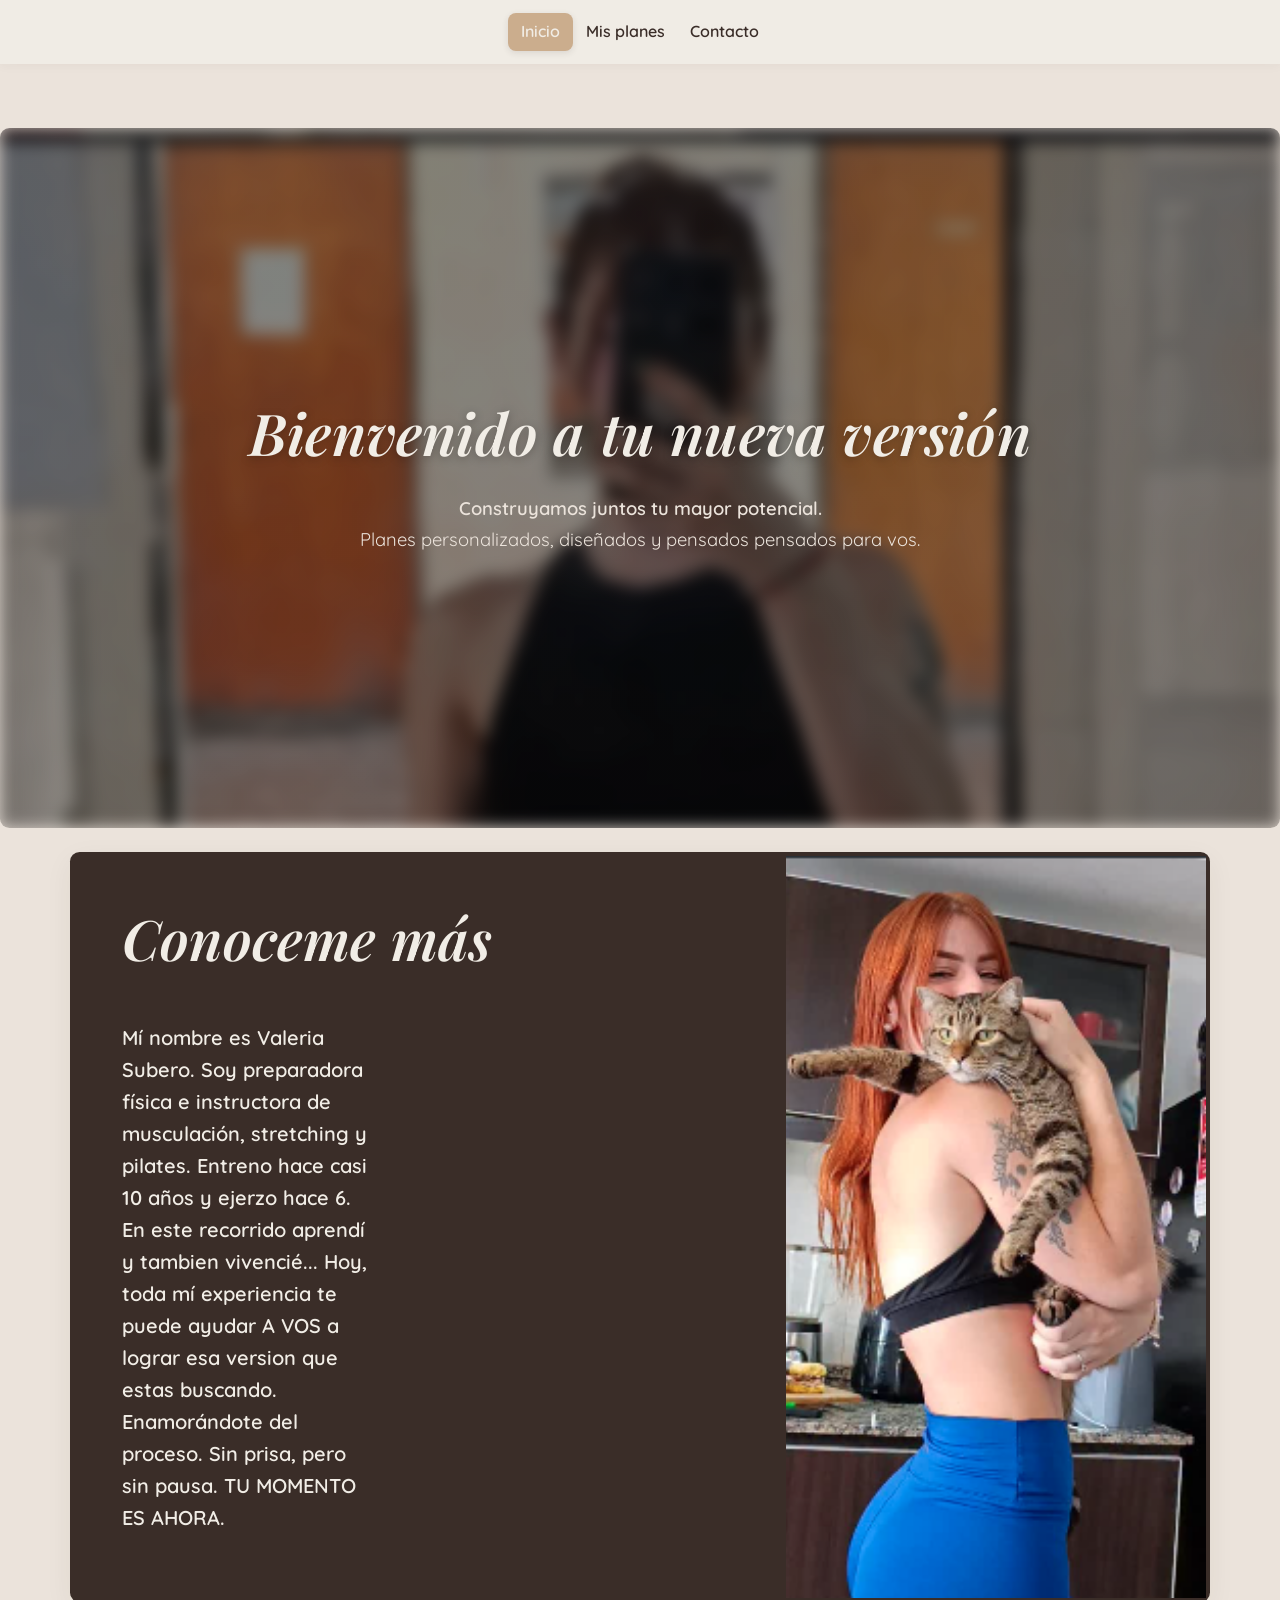
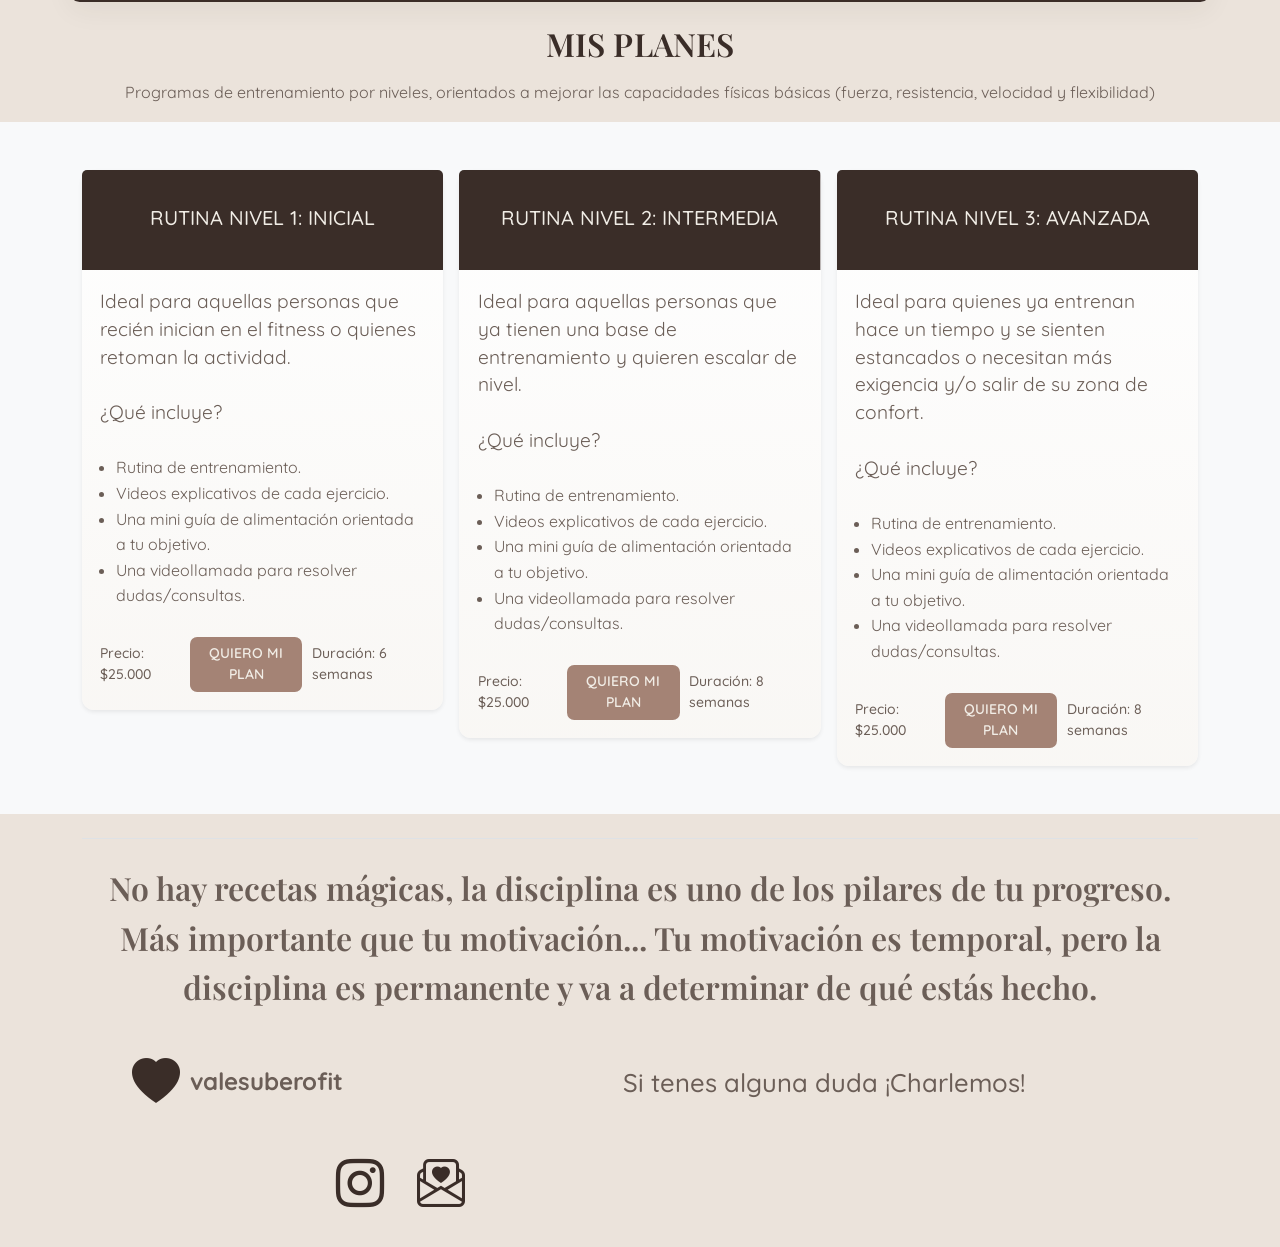
<file: index.html>
<!doctype html>
<html lang="en">
  <head>
    <meta charset="UTF-8" />
    <meta name="viewport" content="width=device-width, initial-scale=1.0" />
    <link
      rel="stylesheet"
      href="https://cdn.jsdelivr.net/npm/bootstrap-icons@1.11.3/font/bootstrap-icons.min.css"
    />
    <link
      href="https://cdn.jsdelivr.net/npm/bootstrap@5.3.7/dist/css/bootstrap.min.css"
      rel="stylesheet"
      integrity="sha384-LN+7fdVzj6u52u30Kp6M/trliBMCMKTyK833zpbD+pXdCLuTusPj697FH4R/5mcr"
      crossorigin="anonymous"
    />
    <link href="diseño/main.css" rel="stylesheet" />
    <title>Valeria Subero | Fitness Coach</title>
  </head>
  <body>
    <div class="cabecera">
      <header class="d-flex justify-content-center py-3">
        <ul class="nav nav-pills">
          <li class="nav-item">
            <a href="#" class="nav-link active" aria-current="page">Inicio</a>
          </li>
          <li class="nav-item">
            <a href="#planes" class="nav-link">Mis planes</a>
          </li>
          <li class="nav-item">
            <a href="#contacto" class="nav-link">Contacto</a>
          </li>
        </ul>
      </header>
    </div>

    <section class="hero">
      <div class="hero-content container text-center">
        <h1 class="display-4 fst-italic">Bienvenido a tu nueva versión</h1>
        <p class="lead">Construyamos juntos tu mayor potencial.</p>
        <p>Planes personalizados, diseñados y pensados pensados para vos.</p>
      </div>
    </section>

    <!-- Sobre-mi: contenido + imagen en bloques separados pero encuadrados -->
    <div class="sobre-mi">
      <div class="sobre-mi-wrapper container">
        <div class="sobre-mi-left">
          <div class="sobre-mi-card-top p-2 p-md-5">
            <h1 class="display-4 fst-italic">Conoceme más</h1>
          </div>

          <div class="sobre-mi-card-bottom p-2 p-md-5">
            <div class="col-lg-5 px-0">
              <p class="lead my-3">
                Mí nombre es Valeria Subero. Soy preparadora física e
                instructora de musculación, stretching y pilates. Entreno hace
                casi 10 años y ejerzo hace 6. En este recorrido aprendí y
                tambien vivencié... Hoy, toda mí experiencia te puede ayudar A
                VOS a lograr esa version que estas buscando. Enamorándote del
                proceso. Sin prisa, pero sin pausa. TU MOMENTO ES AHORA.
              </p>
            </div>
          </div>
        </div>

        <div class="sobre-mi-image" aria-hidden="true">
          <!-- reemplazá el src por la ruta de tu imagen -->
          <img src="./imagenes/sobre_mi_imagen.png" alt="Valeria Subero" />
        </div>
      </div>
    </div>
    <h2 class="text-center">MIS PLANES</h2>
    <p class="text-center mx-1">
      Programas de entrenamiento por niveles, orientados a mejorar las
      capacidades físicas básicas (fuerza, resistencia, velocidad y
      flexibilidad)
    </p>

    <div class="album py-5 bg-body-tertiary" id="planes">
      <div class="container">
        <div class="row row-cols-1 row-cols-sm-2 row-cols-md-3 g-3">
          <div class="col">
            <div class="card shadow-sm">
              <svg
                aria-label="Placeholder: Thumbnail"
                class="bd-placeholder-img card-img-top"
                height="100"
                preserveAspectRatio="xMidYMid slice"
                role="img"
                width="100%"
                xmlns="http://www.w3.org/2000/svg"
              >
                <title>Placeholder</title>
                <rect width="100%" height="100%" fill="#55595c"></rect>
                <text
                  x="50%"
                  y="50%"
                  fill="#eceeef"
                  text-anchor="middle"
                  dominant-baseline="middle"
                >
                  RUTINA NIVEL 1: INICIAL
                </text>
              </svg>
              <div class="card-body">
                <p class="card-text">
                  Ideal para aquellas personas que recién inician en el fitness
                  o quienes retoman la actividad.
                </p>
                <p class="card-text">¿Qué incluye?</p>
                <ul>
                  <li>Rutina de entrenamiento.</li>
                  <li>Videos explicativos de cada ejercicio.</li>
                  <li>
                    Una mini guía de alimentación orientada a tu objetivo.
                  </li>
                  <li>Una videollamada para resolver dudas/consultas.</li>
                </ul>
                <div class="d-flex justify-content-between align-items-center">
                  <small class="text-body-secondary">Precio: $25.000</small>
                  <a
                    href="#"
                    class="btn btn-success btn-sm whatsapp-btn"
                    data-message="Hola, estoy interesada en la RUTINA NIVEL 1: INICIALES. Quiero más información, por favor."
                    target="_blank"
                    rel="noopener noreferrer"
                    >QUIERO MI PLAN</a
                  >
                  <small class="text-body-secondary">Duración: 6 semanas</small>
                </div>
              </div>
            </div>
          </div>
          <div class="col">
            <div class="card shadow-sm">
              <svg
                aria-label="Placeholder: Thumbnail"
                class="bd-placeholder-img card-img-top"
                height="100"
                preserveAspectRatio="xMidYMid slice"
                role="img"
                width="100%"
                xmlns="http://www.w3.org/2000/svg"
              >
                <title>Placeholder</title>
                <rect width="100%" height="100%" fill="#55595c"></rect>
                <text
                  x="50%"
                  y="50%"
                  fill="#eceeef"
                  text-anchor="middle"
                  dominant-baseline="middle"
                >
                  RUTINA NIVEL 2: INTERMEDIA
                </text>
              </svg>
              <div class="card-body">
                <p class="card-text">
                  Ideal para aquellas personas que ya tienen una base de
                  entrenamiento y quieren escalar de nivel.
                </p>
                <p class="card-text">¿Qué incluye?</p>
                <ul>
                  <li>Rutina de entrenamiento.</li>
                  <li>Videos explicativos de cada ejercicio.</li>
                  <li>
                    Una mini guía de alimentación orientada a tu objetivo.
                  </li>
                  <li>Una videollamada para resolver dudas/consultas.</li>
                </ul>
                <div class="d-flex justify-content-between align-items-center">
                  <small class="text-body-secondary">Precio: $25.000</small>
                  <a
                    href="#"
                    class="btn btn-success btn-sm whatsapp-btn"
                    data-message="Hola, estoy interesada en la RUTINA NIVEL 2: INTERMEDIA. Quiero más información, por favor."
                    target="_blank"
                    rel="noopener noreferrer"
                    >QUIERO MI PLAN</a
                  >
                  <small class="text-body-secondary">Duración: 8 semanas</small>
                </div>
              </div>
            </div>
          </div>
          <div class="col">
            <div class="card shadow-sm">
              <svg
                aria-label="Placeholder: Thumbnail"
                class="bd-placeholder-img card-img-top"
                height="100"
                preserveAspectRatio="xMidYMid slice"
                role="img"
                width="100%"
                xmlns="http://www.w3.org/2000/svg"
              >
                <title>Placeholder</title>
                <rect width="100%" height="100%" fill="#55595c"></rect>
                <text
                  x="50%"
                  y="50%"
                  fill="#eceeef"
                  text-anchor="middle"
                  dominant-baseline="middle"
                >
                  RUTINA NIVEL 3: AVANZADA
                </text>
              </svg>
              <div class="card-body">
                <p class="card-text">
                  Ideal para quienes ya entrenan hace un tiempo y se sienten
                  estancados o necesitan más exigencia y/o salir de su zona de
                  confort.
                </p>
                <p class="card-text">¿Qué incluye?</p>
                <ul>
                  <li>Rutina de entrenamiento.</li>
                  <li>Videos explicativos de cada ejercicio.</li>
                  <li>
                    Una mini guía de alimentación orientada a tu objetivo.
                  </li>
                  <li>Una videollamada para resolver dudas/consultas.</li>
                </ul>
                <div class="d-flex justify-content-between align-items-center">
                  <small class="text-body-secondary">Precio: $25.000</small>
                  <a
                    href="#"
                    class="btn btn-success btn-sm whatsapp-btn"
                    data-message="Hola, estoy interesada en la RUTINA NIVEL 3: AVANZADA. Quiero más información, por favor."
                    target="_blank"
                    rel="noopener noreferrer"
                    >QUIERO MI PLAN</a
                  >
                  <small class="text-body-secondary">Duración: 8 semanas</small>
                </div>
              </div>
            </div>
          </div>
        </div>
      </div>
    </div>
    <div class="container">
      <footer
        id="contacto"
        class="d-flex flex-wrap justify-content-between align-items-center py-3 my-4 border-top"
      >
        <!-- nuevo texto centrado encima del footer existente -->
        <div class="footer-top w-100 text-center mb-2">
          No hay recetas mágicas, la disciplina es uno de los pilares de tu
          progreso. Más importante que tu motivación... Tu motivación es
          temporal, pero la disciplina es permanente y va a determinar de qué
          estás hecho.
        </div>

        <div class="col-md-4 d-flex align-items-center">
          <a
            class="mb-3 me-2 mb-md-0 text-body-secondary text-decoration-none lh-1"
          >
            <i class="bi bi-heart-fill"></i>
          </a>
          <p class="mb-3 mb-md-0 text-body-secondary">valesuberofit</p>
        </div>

        <p class="text-center text-body-secondary">
          Si tenes alguna duda ¡Charlemos!
        </p>
        <ul class="nav col-md-4 justify-content-end list-unstyled d-flex">
          <li class="ms-3">
            <a
              class="text-body-secondary"
              href="https://www.instagram.com/valesubero.fit/"
              target="_blank"
              aria-label="Instagram"
            >
              <i class="bi bi-instagram fs-5"></i>
            </a>
          </li>
          <li class="ms-3">
            <a
              class="text-body-secondary"
              href="https://mail.google.com/mail/?view=cm&fs=1&to=valesubero.fitness@gmail.com&su=Consulta%20sobre%20los%20planes"
              target="_blank"
              aria-label="Email"
            >
              <i class="bi bi-envelope-paper-heart fs-5"></i>
            </a>
          </li>
        </ul>
      </footer>
    </div>
    <script>
      (function () {
        const phone = "5491122539021";
        document.querySelectorAll(".whatsapp-btn").forEach((btn) => {
          const msg = encodeURIComponent(btn.dataset.message || "");
          btn.href = `https://wa.me/${phone}?text=${msg}`;
        });
      })();
    </script>

    <script>
      // agrega o quita la clase .scrolled según el scroll
      (function () {
        const cab = document.querySelector(".cabecera");
        if (!cab) return;
        const onScroll = () => {
          if (window.scrollY > 10) cab.classList.add("scrolled");
          else cab.classList.remove("scrolled");
        };
        onScroll();
        window.addEventListener("scroll", onScroll, { passive: true });
      })();
    </script>
  </body>
</html>
</file>
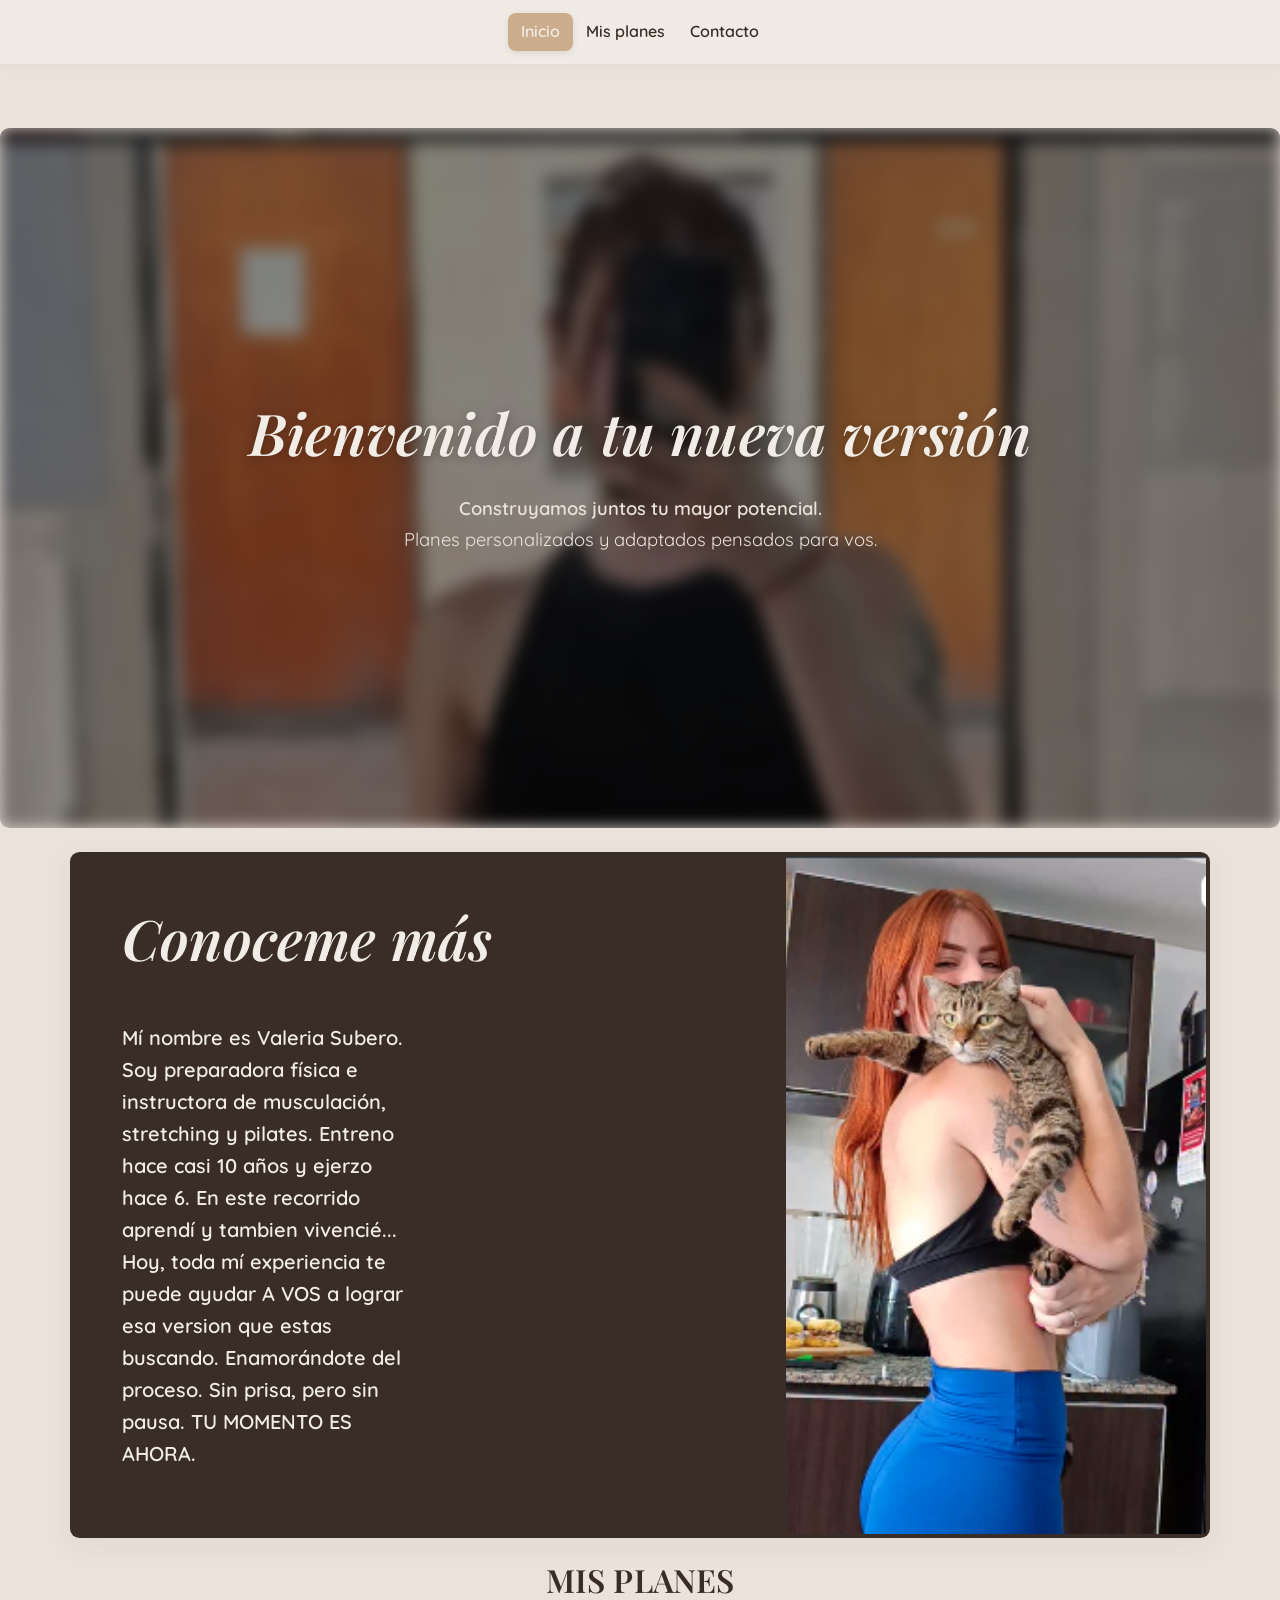
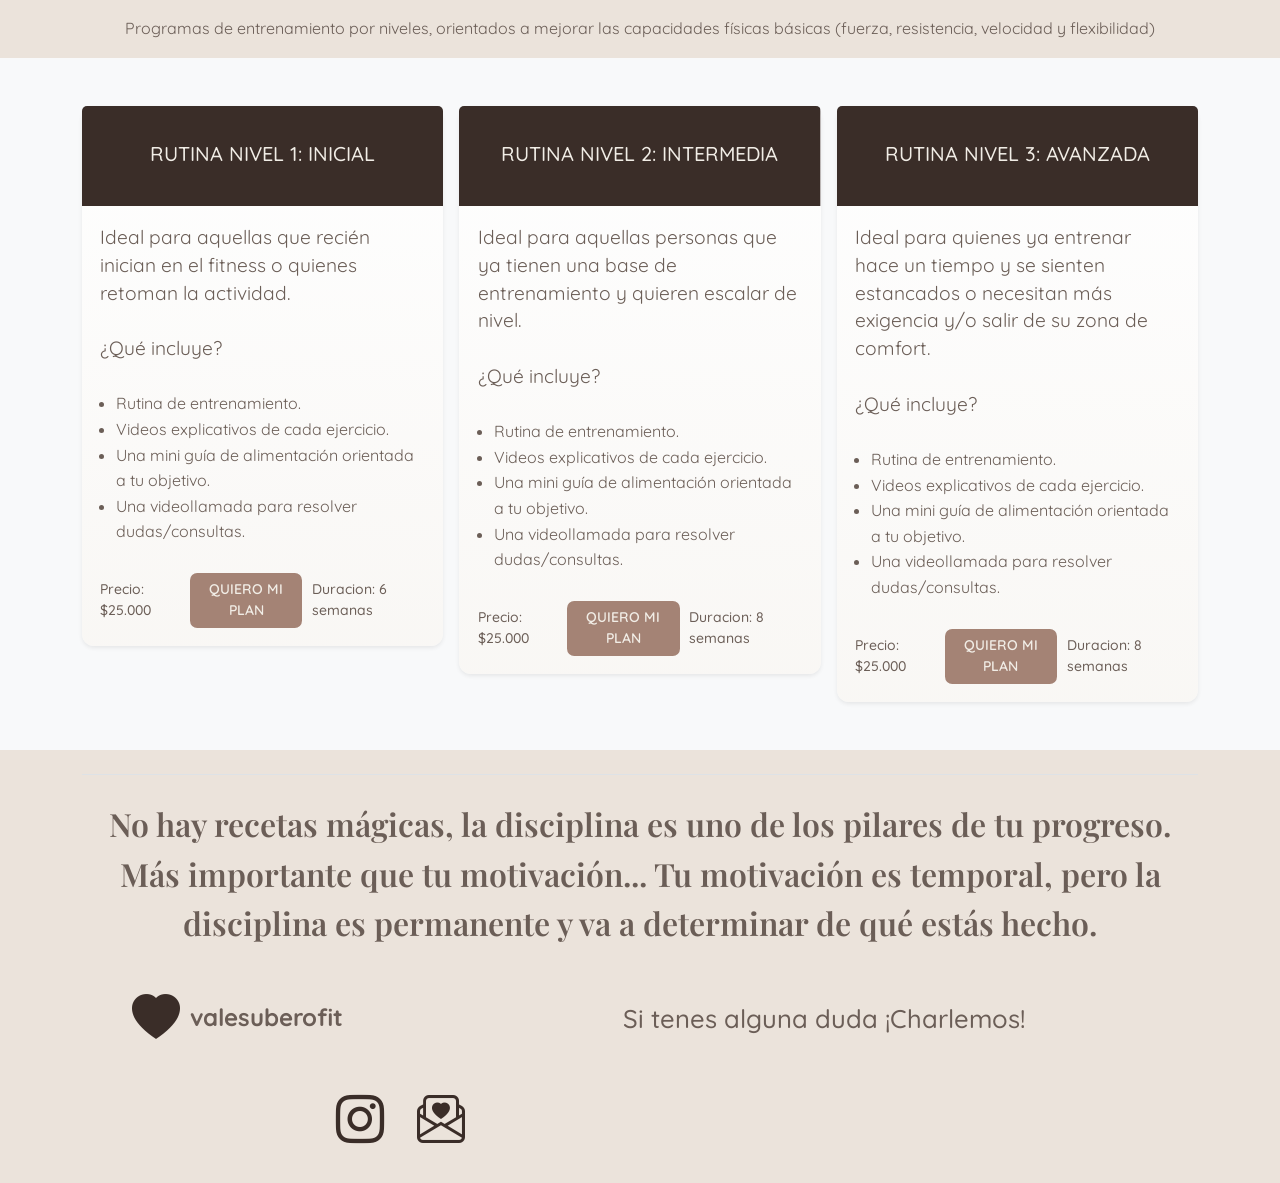
<file: pagina/main.html>
<!doctype html>
<html lang="en">
  <head>
    <meta charset="UTF-8" />
    <meta name="viewport" content="width=device-width, initial-scale=1.0" />
    <link
      rel="stylesheet"
      href="https://cdn.jsdelivr.net/npm/bootstrap-icons@1.11.3/font/bootstrap-icons.min.css"
    />
    <link
      href="https://cdn.jsdelivr.net/npm/bootstrap@5.3.7/dist/css/bootstrap.min.css"
      rel="stylesheet"
      integrity="sha384-LN+7fdVzj6u52u30Kp6M/trliBMCMKTyK833zpbD+pXdCLuTusPj697FH4R/5mcr"
      crossorigin="anonymous"
    />
    <link href="../diseño/main.css" rel="stylesheet" />
    <title>Valeria Subero | Fitness</title>
  </head>
  <body>
    <div class="cabecera">
      <header class="d-flex justify-content-center py-3">
        <ul class="nav nav-pills">
          <li class="nav-item">
            <a href="#" class="nav-link active" aria-current="page">Inicio</a>
          </li>
          <li class="nav-item">
            <a href="#planes" class="nav-link">Mis planes</a>
          </li>
          <li class="nav-item">
            <a href="#contacto" class="nav-link">Contacto</a>
          </li>
        </ul>
      </header>
    </div>

    <section class="hero">
      <div class="hero-content container text-center">
        <h1 class="display-4 fst-italic">Bienvenido a tu nueva versión</h1>
        <p class="lead">Construyamos juntos tu mayor potencial.</p>
        <p>Planes personalizados y adaptados pensados para vos.</p>
      </div>
    </section>

    <!-- Sobre-mi: contenido + imagen en bloques separados pero encuadrados -->
    <div class="sobre-mi">
      <div class="sobre-mi-wrapper container">
        <div class="sobre-mi-left">
          <div class="sobre-mi-card-top p-2 p-md-5">
            <h1 class="display-4 fst-italic">Conoceme más</h1>
          </div>

          <div class="sobre-mi-card-bottom p-2 p-md-5">
            <div class="col-lg-6 px-0">
              <p class="lead my-3">
                Mí nombre es Valeria Subero. Soy preparadora física e
                instructora de musculación, stretching y pilates. Entreno hace
                casi 10 años y ejerzo hace 6. En este recorrido aprendí y
                tambien vivencié... Hoy, toda mí experiencia te puede ayudar A
                VOS a lograr esa version que estas buscando. Enamorándote del
                proceso. Sin prisa, pero sin pausa. TU MOMENTO ES AHORA.
              </p>
            </div>
          </div>
        </div>

        <div class="sobre-mi-image" aria-hidden="true">
          <!-- reemplazá el src por la ruta de tu imagen -->
          <img src="../imagenes/sobre_mi_imagen.png" alt="Valeria Subero" />
        </div>
      </div>
    </div>
    <h2 class="text-center">MIS PLANES</h2>
    <p class="text-center">
      Programas de entrenamiento por niveles, orientados a mejorar las
      capacidades físicas básicas (fuerza, resistencia, velocidad y
      flexibilidad)
    </p>

    <div class="album py-5 bg-body-tertiary" id="planes">
      <div class="container">
        <div class="row row-cols-1 row-cols-sm-2 row-cols-md-3 g-3">
          <div class="col">
            <div class="card shadow-sm">
              <svg
                aria-label="Placeholder: Thumbnail"
                class="bd-placeholder-img card-img-top"
                height="100"
                preserveAspectRatio="xMidYMid slice"
                role="img"
                width="100%"
                xmlns="http://www.w3.org/2000/svg"
              >
                <title>Placeholder</title>
                <rect width="100%" height="100%" fill="#55595c"></rect>
                <text
                  x="50%"
                  y="50%"
                  fill="#eceeef"
                  text-anchor="middle"
                  dominant-baseline="middle"
                >
                  RUTINA NIVEL 1: INICIAL
                </text>
              </svg>
              <div class="card-body">
                <p class="card-text">
                  Ideal para aquellas que recién inician en el fitness o quienes
                  retoman la actividad.
                </p>
                <p class="card-text">¿Qué incluye?</p>
                <ul>
                  <li>Rutina de entrenamiento.</li>
                  <li>Videos explicativos de cada ejercicio.</li>
                  <li>
                    Una mini guía de alimentación orientada a tu objetivo.
                  </li>
                  <li>Una videollamada para resolver dudas/consultas.</li>
                </ul>
                <div class="d-flex justify-content-between align-items-center">
                  <small class="text-body-secondary">Precio: $25.000</small>
                  <a
                    href="#"
                    class="btn btn-success btn-sm whatsapp-btn"
                    data-message="Hola, estoy interesada en la RUTINA NIVEL 1: INICIALES. Quiero más información, por favor."
                    target="_blank"
                    rel="noopener noreferrer"
                    >QUIERO MI PLAN</a
                  >
                  <small class="text-body-secondary">Duracion: 6 semanas</small>
                </div>
              </div>
            </div>
          </div>
          <div class="col">
            <div class="card shadow-sm">
              <svg
                aria-label="Placeholder: Thumbnail"
                class="bd-placeholder-img card-img-top"
                height="100"
                preserveAspectRatio="xMidYMid slice"
                role="img"
                width="100%"
                xmlns="http://www.w3.org/2000/svg"
              >
                <title>Placeholder</title>
                <rect width="100%" height="100%" fill="#55595c"></rect>
                <text
                  x="50%"
                  y="50%"
                  fill="#eceeef"
                  text-anchor="middle"
                  dominant-baseline="middle"
                >
                  RUTINA NIVEL 2: INTERMEDIA
                </text>
              </svg>
              <div class="card-body">
                <p class="card-text">
                  Ideal para aquellas personas que ya tienen una base de
                  entrenamiento y quieren escalar de nivel.
                </p>
                <p class="card-text">¿Qué incluye?</p>
                <ul>
                  <li>Rutina de entrenamiento.</li>
                  <li>Videos explicativos de cada ejercicio.</li>
                  <li>
                    Una mini guía de alimentación orientada a tu objetivo.
                  </li>
                  <li>Una videollamada para resolver dudas/consultas.</li>
                </ul>
                <div class="d-flex justify-content-between align-items-center">
                  <small class="text-body-secondary">Precio: $25.000</small>
                  <a
                    href="#"
                    class="btn btn-success btn-sm whatsapp-btn"
                    data-message="Hola, estoy interesada en la RUTINA NIVEL 2: INTERMEDIA. Quiero más información, por favor."
                    target="_blank"
                    rel="noopener noreferrer"
                    >QUIERO MI PLAN</a
                  >
                  <small class="text-body-secondary">Duracion: 8 semanas</small>
                </div>
              </div>
            </div>
          </div>
          <div class="col">
            <div class="card shadow-sm">
              <svg
                aria-label="Placeholder: Thumbnail"
                class="bd-placeholder-img card-img-top"
                height="100"
                preserveAspectRatio="xMidYMid slice"
                role="img"
                width="100%"
                xmlns="http://www.w3.org/2000/svg"
              >
                <title>Placeholder</title>
                <rect width="100%" height="100%" fill="#55595c"></rect>
                <text
                  x="50%"
                  y="50%"
                  fill="#eceeef"
                  text-anchor="middle"
                  dominant-baseline="middle"
                >
                  RUTINA NIVEL 3: AVANZADA
                </text>
              </svg>
              <div class="card-body">
                <p class="card-text">
                  Ideal para quienes ya entrenar hace un tiempo y se sienten
                  estancados o necesitan más exigencia y/o salir de su zona de
                  comfort.
                </p>
                <p class="card-text">¿Qué incluye?</p>
                <ul>
                  <li>Rutina de entrenamiento.</li>
                  <li>Videos explicativos de cada ejercicio.</li>
                  <li>
                    Una mini guía de alimentación orientada a tu objetivo.
                  </li>
                  <li>Una videollamada para resolver dudas/consultas.</li>
                </ul>
                <div class="d-flex justify-content-between align-items-center">
                  <small class="text-body-secondary">Precio: $25.000</small>
                  <a
                    href="#"
                    class="btn btn-success btn-sm whatsapp-btn"
                    data-message="Hola, estoy interesada en la RUTINA NIVEL 3: AVANZADA. Quiero más información, por favor."
                    target="_blank"
                    rel="noopener noreferrer"
                    >QUIERO MI PLAN</a
                  >
                  <small class="text-body-secondary">Duracion: 8 semanas</small>
                </div>
              </div>
            </div>
          </div>
        </div>
      </div>
    </div>
    <div class="container">
      <footer
        id="contacto"
        class="d-flex flex-wrap justify-content-between align-items-center py-3 my-4 border-top"
      >
        <!-- nuevo texto centrado encima del footer existente -->
        <div class="footer-top w-100 text-center mb-2">
          No hay recetas mágicas, la disciplina es uno de los pilares de tu
          progreso. Más importante que tu motivación... Tu motivación es
          temporal, pero la disciplina es permanente y va a determinar de qué
          estás hecho.
        </div>

        <div class="col-md-4 d-flex align-items-center">
          <a
            class="mb-3 me-2 mb-md-0 text-body-secondary text-decoration-none lh-1"
          >
            <i class="bi bi-heart-fill"></i>
          </a>
          <p class="mb-3 mb-md-0 text-body-secondary">valesuberofit</p>
        </div>

        <p class="text-center text-body-secondary">
          Si tenes alguna duda ¡Charlemos!
        </p>
        <ul class="nav col-md-4 justify-content-end list-unstyled d-flex">
          <li class="ms-3">
            <a
              class="text-body-secondary"
              href="https://www.instagram.com/valesubero.fit/"
              aria-label="Instagram"
            >
              <i class="bi bi-instagram fs-5"></i>
            </a>
          </li>
          <li class="ms-3">
            <a
              class="text-body-secondary"
              href="https://mail.google.com/mail/?view=cm&fs=1&to=valesubero.fitness@gmail.com&su=Consulta%20sobre%20los%20planes"
              target="_blank"
              aria-label="Email"
            >
              <i class="bi bi-envelope-paper-heart fs-5"></i>
            </a>
          </li>
        </ul>
      </footer>
    </div>
    <script>
      (function () {
        const phone = "5491122539021"; // reemplaza por tu número en formato internacional, sin signos ni espacios
        document.querySelectorAll(".whatsapp-btn").forEach((btn) => {
          const msg = encodeURIComponent(btn.dataset.message || "");
          btn.href = `https://wa.me/${phone}?text=${msg}`;
        });
      })();
    </script>

    <script>
      // agrega o quita la clase .scrolled según el scroll
      (function () {
        const cab = document.querySelector(".cabecera");
        if (!cab) return;
        const onScroll = () => {
          if (window.scrollY > 10) cab.classList.add("scrolled");
          else cab.classList.remove("scrolled");
        };
        onScroll();
        window.addEventListener("scroll", onScroll, { passive: true });
      })();
    </script>
  </body>
</html>
</file>
<file: diseño/main.css>
/* Tipografía: elegantes y delicadas */
@import url("https://fonts.googleapis.com/css2?family=Playfair+Display:wght@400;600;700&family=Quicksand:wght@300;400;600&display=swap");

:root {
  --c-1: #3a2d28; /* oscuro */
  --c-2: #a48375; /* medio */
  --c-3: #cbad8d; /* cálido */
  --c-4: #d1c7bd; /* neutro */
  --c-5: #ebe3db; /* claro */
  --c-6: #f1ede6; /* más claro */
  --text-dark: #2b2623;
  --muted: #6b5e57;
  --header-height: 64px; /* ajusta si querés más/menos alto */
}

/* Tipos de letra */
html,
body {
  height: 100%;
  background: var(--c-5);
  color: var(--text-dark);
  /* Fuente principal: cuerpo (ligera, redondeada y amable) */
  font-family:
    "Quicksand",
    system-ui,
    -apple-system,
    "Segoe UI",
    Roboto,
    "Helvetica Neue",
    Arial;
  -webkit-font-smoothing: antialiased;
  -moz-osx-font-smoothing: grayscale;
  padding-top: var(--header-height) !important;
}

/* Encabezados: elegante y femenino */
h1,
h2,
.display-4 {
  font-family: "Playfair Display", Georgia, "Times New Roman", serif;
  color: var(--c-1);
  font-weight: 600;
  letter-spacing: 0.2px;
}

/* Ajuste fino para textos importantes */
.lead,
.card-title {
  font-weight: 600;
  color: var(--c-1);
}

/* Texto de párrafo: más suave y legible */
p,
li,
.card-text {
  color: var(--muted);
  line-height: 1.6;
  font-weight: 400;
}

/* Separación extra entre cabecera e introducción */
.intro {
  margin-top: 2.5rem;
  margin-bottom: 2rem;
  padding-left: 1rem;
  padding-right: 1rem;
}

/* Ajuste responsivo: más espacio en pantallas grandes */
@media (min-width: 768px) {
  .intro {
    margin-top: 3.5rem;
  }
}

/* Sobre-mi (fondo marrón oscuro) */
.sobre-mi .bg-body-secondary {
  background-color: var(--c-1) !important;
  color: var(--c-6) !important;
  border-left: 4px solid var(--c-3);
  padding: 1.5rem;
  border-radius: 0.5rem;
  box-shadow: 0 6px 18px rgba(58, 45, 40, 0.06);
}

/* Asegurar legibilidad de títulos y párrafos dentro */
.sobre-mi .bg-body-secondary h1,
.sobre-mi .bg-body-secondary p,
.sobre-mi .bg-body-secondary .lead {
  color: var(--c-6) !important;
}

/* Sobre-mi: wrapper que encuadra contenido y imagen (imagen en div separado) */
.sobre-mi .sobre-mi-wrapper {
  display: flex;
  gap: 1rem;
  align-items: stretch;
  background: var(--c-1);
  color: var(--c-6);
  border-radius: 0.6rem;
  padding: 0.25rem;
  box-shadow: 0 8px 28px rgba(58, 45, 40, 0.06);
  overflow: hidden;
}

/* Left column (text split in two blocks) */
.sobre-mi .sobre-mi-left {
  display: flex;
  flex-direction: column;
  flex: 1 1 60%;
  gap: 0;
  background: transparent;
}

/* Ensure text color inside left blocks */
.sobre-mi .sobre-mi-card-top h1,
.sobre-mi .sobre-mi-card-bottom p,
.sobre-mi .sobre-mi-card-bottom .lead {
  color: var(--c-6) !important;
}

/* Responsive: apilar en móvil y reordenar para que quede:
   1) sobre-mi-card-top (Conoceme más)
   2) imagen
   3) sobre-mi-card-bottom (Mi nombre es Valeria...) */
@media (max-width: 767.98px) {
  /* ESTA ES LA MAGIA NUEVA */
  .sobre-mi .sobre-mi-left {
    display: contents !important;
  }

  .sobre-mi .display-4 {
    text-align: center !important;
    margin-top: 1rem;
    width: 100%;
  }

  /* ... ACÁ ABAJO DEJÁS TODO EL RESTO DEL CÓDIGO QUE YA TENÍAS ... */
  .sobre-mi .sobre-mi-wrapper {
    flex-direction: column !important;
    align-items: stretch !important;
    padding: 0 !important;
  }
  /* Forzar orden móvil: título -> imagen -> texto */
  .sobre-mi .sobre-mi-wrapper {
    flex-direction: column !important;
    align-items: stretch !important;
    padding: 0 !important;
  }

  .sobre-mi .sobre-mi-card-top {
    order: 1 !important;
    width: 100% !important;
    padding-left: 1rem !important;
    padding-right: 1rem !important;
    text-align: center; /* centrar título en móvil */
  }

  .sobre-mi .sobre-mi-image {
    order: 2 !important;
    width: 100% !important;
    max-width: none !important;
    height: auto !important;
    flex: 0 0 auto !important;
    display: block !important;
  }

  .sobre-mi .sobre-mi-card-bottom {
    order: 3 !important;
    width: 100% !important;
    padding-left: 1rem !important;
    padding-right: 1rem !important;
  }

  .sobre-mi .sobre-mi-image img {
    width: 100% !important;
    height: auto !important;
    object-fit: cover !important; /* o 'contain' si preferís ver toda la imagen sin recorte */
    display: block !important;
  }
}

/* Image block */
.sobre-mi .sobre-mi-image {
  flex: 0 0 38%;
  min-width: 200px;
  max-width: 420px;
  display: block;
  background: #000;
}
.sobre-mi .sobre-mi-image img {
  width: 100%;
  height: 100%;
  display: block;
  object-fit: cover;
  aspect-ratio: 4/5;
}

/* Corregir recorte de la imagen en móvil: mostrarla completa */
@media (max-width: 767.98px) {
  .sobre-mi .sobre-mi-image {
    width: 100% !important;
    max-width: none !important;
    height: auto !important; /* permitir altura natural */
    flex: 0 0 auto !important;
  }

  .sobre-mi .sobre-mi-image img {
    width: 100% !important;
    height: auto !important; /* evitar recorte */
    object-fit: contain !important; /* muestra la imagen completa */
    display: block !important;
    aspect-ratio: auto !important; /* anula aspect-ratio fijo */
  }

  /* ajustar padding para que no empalme con el contenido */
  .sobre-mi .sobre-mi-card-top,
  .sobre-mi .sobre-mi-card-bottom {
    padding-left: 1rem !important;
    padding-right: 1rem !important;
  }
}

/* Album / cards */
.album {
  padding-top: 2.5rem;
  padding-bottom: 2.5rem;
}
.card {
  border: none;
  border-radius: 0.75rem;
  background: linear-gradient(
    180deg,
    rgba(255, 255, 255, 0.9),
    rgba(249, 247, 244, 0.9)
  );
  box-shadow: 0 6px 20px rgba(58, 45, 40, 0.06);
  transition:
    transform 0.18s ease,
    box-shadow 0.18s ease;
  min-height: 500px; /* altura mínima deseada para la tarjeta */
  display: flex;
  flex-direction: column;
}
.card:hover {
  transform: translateY(-6px);
  box-shadow: 0 12px 30px rgba(58, 45, 40, 0.1);
}
.card .card-body {
  padding: 1.15rem;
  flex: 1 1 auto;
  display: flex;
  flex-direction: column;
  gap: 0.75rem;
  min-height: 0; /* evita overflow en flex children */
}

/* Hacer que el texto de las tarjetas se adapte al tamaño de la tarjeta */

/* Asegurar layout flexible dentro de la card */
.card {
  display: flex;
  flex-direction: column;
}

/* Body flexible para que el texto pueda crecer/encogerse */
.card .card-body {
  display: flex;
  flex-direction: column;
  gap: 0.75rem;
  flex: 1 1 auto;
  min-height: 0; /* evita overflow en flex children */
}

/* Títulos de tarjeta escalables */
.card .card-title {
  font-size: clamp(1rem, 1.8vw, 1.2rem);
  line-height: 1.15;
  margin: 0;
}

/* Texto de tarjeta fluido y con quiebre de palabra */
.card .card-text {
  font-size: clamp(1.2rem, 1.6vw, 1rem);
  line-height: 1.45;
  color: var(--muted);
  flex: 1 1 auto;
  overflow: hidden;
  word-wrap: break-word;
  word-break: break-word;
  hyphens: auto;
}

/* Ajuste del bloque inferior (precio / botón / duración) para no romper layout */
.card .d-flex.justify-content-between.align-items-center {
  flex-shrink: 0;
  gap: 0.6rem;
}

/* SVG: texto del placeholder también escala con la tarjeta */
.bd-placeholder-img text {
  font-size: clamp(0.9rem, 2.2vw, 1.25rem) !important;
  font-weight: 600 !important;
}

/* Móviles: reducir tamaños si la tarjeta es muy estrecha */
@media (max-width: 420px) {
  .card .card-title {
    font-size: clamp(0.95rem, 3.2vw, 1.05rem);
  }
  .card .card-text {
    font-size: clamp(0.85rem, 2.8vw, 0.95rem);
  }
  .bd-placeholder-img text {
    font-size: 1rem !important;
  }
}

/* SVG placeholder: fondo y texto */
.bd-placeholder-img rect {
  fill: var(--c-1) !important;
}
.bd-placeholder-img text {
  font-size: 1.25rem !important; /* ajuste para escritorio */
  font-weight: 500 !important;
  fill: var(--c-6) !important;
}

/* Info linea: precio - btn - duracion */
.d-flex.justify-content-between.align-items-center {
  gap: 0.6rem;
  display: flex;
  justify-content: space-between;
  align-items: center;
}
.text-body-secondary {
  color: var(--muted) !important;
  font-weight: 500;
}

/* Botón WhatsApp */
.btn-whatsapp,
.whatsapp-btn,
.btn.btn-success {
  background: var(--c-2);
  border-color: transparent;
  color: var(--c-6);
  font-weight: 600;
  border-radius: 0.45rem;
  padding: 0.35rem 0.6rem;
}
.whatsapp-btn:hover,
.btn-success:hover {
  background: color-mix(in srgb, var(--c-2) 85%, black 15%);
  transform: translateY(-1px);
  color: var(--c-6);
}

/* Footer */
footer {
  padding: 2.25rem 1.25rem !important; /* más espacio vertical */
  min-height: 35vh !important; /* mayor altura mínima */
  font-size: 1.12rem !important; /* texto general más grande */
  display: flex;
  align-items: center;
  gap: 1rem;
  margin-bottom: 25rem !important; /* ajusta este valor para más/menos espacio */
}

/* Texto grande y protagonista encima del footer */
footer .footer-top {
  width: 100%;
  font-family: "Playfair Display", Georgia, "Times New Roman", serif;
  text-align: center;
  color: var(--muted);
  font-size: 2rem !important; /* más grande */
  line-height: 1.55 !important;
  font-weight: 600 !important;
  padding: 0.5rem 0 !important;
  margin-bottom: 0.5rem !important;
}

/* Marca (valesuberofit) más visible */
footer .col-md-4.d-flex p,
footer .col-md-4.d-flex .footer-brand {
  font-size: 1.5rem !important;
  font-weight: 700 !important;
  margin: 5px !important;
  padding: 0 !important;
}

/* Iconos más grandes */
footer .bi,
footer ul.nav li a .bi,
footer .col-md-4 .brand-icon i.bi {
  font-size: 1.25rem !important; /* ajuste principal */
  line-height: 1 !important;
}

/* Mensaje central del footer ligeramente mayor */
footer p.text-center {
  font-size: 1.6rem !important;
  margin: 0 !important;
}

/* Ajustes responsivos: mantener jerarquía pero proporcional */
@media (max-width: 767.98px) {
  footer {
    padding: 1.25rem 0.75rem !important;
    min-height: auto !important;
    font-size: 1rem !important;
    flex-direction: column !important;
    gap: 0.5rem !important;
  }
  footer .footer-top {
    font-size: 1.02rem !important;
    padding-bottom: 0.4rem !important;
    margin-bottom: 0.25rem !important;
  }
  footer .col-md-4.d-flex p,
  footer .col-md-4.d-flex .footer-brand {
    font-size: 1.02rem !important;
  }
  footer .bi {
    font-size: 1.45rem !important;
  }
  footer p.text-center {
    font-size: 1rem !important;
  }
  .sobre-mi .sobre-mi-card-top .display-4,
  .sobre-mi .sobre-mi-card-top h1 {
    text-align: center !important;
    margin-left: 0 !important;
    margin-right: 0 !important;
    width: 100%;
  }
}

/* Footer: asegurar alineación vertical de texto, logo y iconos */
footer .col-md-4.d-flex,
footer ul.nav,
footer p.text-center {
  display: flex;
  align-items: center;
}

/* Contenedor izquierdo (logo + nombre) - reducir al mínimo el espacio entre icono y texto */
footer .col-md-4.d-flex {
  display: inline-flex !important;
  flex-direction: row !important; /* asegurar fila */
  flex-wrap: nowrap !important;
  align-items: center !important;
  gap: 3px !important; /* espacio ~3px */
  column-gap: 3px !important;
  padding: 0 !important;
  white-space: nowrap !important;
}

/* Corazón muy pegado al texto */
footer .col-md-4.d-flex .bi {
  margin: 20px !important;
  margin-right: 2px !important; /* separación fina de ~2px */
  font-size: 3rem !important;
  line-height: 1 !important;
  display: inline-block !important;
}

/* Quitar márgenes/paddings residuales en hijos */
footer .col-md-4.d-flex > * {
  display: inline-flex !important;
  flex: 0 0 auto !important;
  margin: 0 !important;
  padding: 0 !important;
  vertical-align: middle !important;
}

/* Asegurar que el texto de marca no tenga margen extra */
footer .col-md-4.d-flex .footer-brand,
footer .col-md-4.d-flex span,
footer .col-md-4.d-flex a.brand {
  margin: 0 !important;
  padding: 0 !important;
  display: inline-flex !important;
  align-items: center !important;
  justify-content: center !important;
}

/* Opcional: pequeño espaciado fino entre icono y texto (ajustable) */
footer .col-md-4.d-flex .bi {
  margin-right: 6px;
  font-size: 1.35rem;
  line-height: 1;
}

/* Texto central */
footer p.text-center {
  font-size: 1.02rem;
  line-height: 1.25;
  display: flex;
  align-items: center;
  justify-content: center;
  margin: 0 0.5rem;
  flex: 1 1 auto;
}

/* Texto superior del footer: centrado, mismo estilo que footer */
footer .footer-top {
  width: 100%;
  text-align: center;
  color: var(--muted);
  font-size: 0.98rem;
  line-height: 1.35;
  font-weight: 500;
  padding: 0.25rem 0;
  order: 0; /* asegurarse que quede arriba */
}

/* Lista de iconos (derecha) */
footer ul.nav {
  display: flex;
  align-items: center;
  justify-content: flex-end;
  gap: 1rem;
  margin: 0;
  padding: 0;
  list-style: none;
}

/* Cada enlace-icono */
footer ul.nav li a {
  display: inline-flex;
  align-items: center;
  justify-content: center;
  height: 100%;
  padding: 0.25rem;
}

/* Pequeño ajuste para los li de la lista de iconos */
footer ul.nav li {
  display: inline-flex;
  align-items: center;
  margin-bottom: 0;
}

/* Responsividad y pequeños ajustes */
ul {
  padding-left: 1rem;
}
a {
  text-decoration: none;
}
i.bi {
  color: var(--c-1);
}

/* Accesibilidad: foco visible */
a:focus,
button:focus {
  outline: 3px solid rgba(164, 131, 117, 0.18);
  outline-offset: 2px;
}

/* Cabecera: quedará fijada en la parte superior pero manteniendo el flujo (sticky) */
.cabecera {
  position: fixed !important;
  top: 0;
  left: 0;
  right: 0;
  height: var(--header-height) !important;
  z-index: 1100 !important;
  overflow: visible !important;
  display: block !important;
  background: transparent !important;
  box-shadow: none !important;
}

/* Estilo del header: fondo transparente y misma tipografía/colores del sitio */
.cabecera header {
  background: transparent !important;
  padding: 0.6rem 0;
  margin: 0;
  font-family:
    "Quicksand",
    system-ui,
    -apple-system,
    "Segoe UI",
    Roboto,
    "Helvetica Neue",
    Arial;
  -webkit-font-smoothing: antialiased;
  height: var(--header-height) !important;
  display: flex !important;
  align-items: center !important;
  justify-content: center !important;
  padding: 0 1rem !important;
}

/* Nav pills: texto oscuro, fondo transparente; active con acento cálido */
.nav-pills .nav-link {
  color: var(--c-1) !important;
  background: transparent !important;
  border-radius: 0.5rem;
  font-weight: 600;
  padding: 0.4rem 0.8rem;
}
.nav-pills .nav-link:hover {
  background: rgba(164, 131, 117, 0.08);
  color: var(--c-1) !important;
}
.nav-pills .nav-link.active {
  background: var(--c-3) !important;
  color: var(--c-6) !important;
  box-shadow: 0 2px 6px rgba(58, 45, 40, 0.12);
}

/* Asegurar que ningún ancestro interfiere con sticky */
html,
body,
.container {
  overflow: visible;
}

/* Si el header ocultara parte del contenido al quedar pegado,
   añadir un pequeño padding-top al siguiente bloque (.intro) */
.intro {
  margin-top: 0.75rem; /* ajusta si necesitas más espacio */
}

/* Forzar fondo transparente en la cabecera */
.cabecera,
.cabecera header {
  background: transparent !important;
  background-color: transparent !important;
  backdrop-filter: none !important;
  box-shadow: none !important;
}

/* Forzar transparencia absoluta y restaurar colores de nav */
.cabecera,
.cabecera > header,
.cabecera header,
.cabecera header::before,
.cabecera header::after,
.cabecera .nav-pills {
  background: transparent !important;
  background-image: none !important;
  background-color: transparent !important;
  box-shadow: none !important;
}

/* Evitar estilos de fondo en cualquier elemento dentro */
.cabecera * {
  background: transparent !important;
  background-color: transparent !important;
}

/* Sticky header: transición suave */
.cabecera > header {
  transition:
    background 0.25s ease,
    backdrop-filter 0.25s ease,
    box-shadow 0.25s ease;
  -webkit-transition:
    background 0.25s ease,
    -webkit-backdrop-filter 0.25s ease,
    box-shadow 0.25s ease;
}

/* Estado en top (no scrolleado): fondo más sólido para legibilidad */
.cabecera:not(.scrolled) > header {
  background: rgba(241, 237, 230, 0.95) !important;
  background-image: none !important;
  backdrop-filter: none !important;
  -webkit-backdrop-filter: none !important;
  box-shadow: 0 2px 10px rgba(58, 45, 40, 0.04) !important;
}

/* Estado al deslizar (scrolled): semi-transparente con blur (medio blureado) */
.cabecera.scrolled > header {
  background: rgba(241, 237, 230, 0.5) !important; /* semi-transparente */
  background-image: none !important;
  backdrop-filter: blur(8px) saturate(1.03) !important;
  -webkit-backdrop-filter: blur(8px) saturate(1.03) !important;
  box-shadow: 0 6px 18px rgba(58, 45, 40, 0.06) !important;
}

/* Mantener colores y contraste de los enlaces del nav */
.cabecera .nav-pills .nav-link {
  color: var(--c-1) !important;
  background: transparent !important;
}
.cabecera .nav-pills .nav-link:hover {
  background: rgba(164, 131, 117, 0.08) !important;
}
.cabecera .nav-pills .nav-link.active {
  background: var(--c-3) !important;
  color: var(--c-6) !important;
}

/* Footer responsive: centrar y apilar en pantallas pequeñas */
@media (max-width: 767.98px) {
  /* Forzar que el footer se apile y centre su contenido */
  .container > footer,
  footer {
    flex-direction: column !important;
    align-items: center !important;
    text-align: center !important;
    gap: 0.75rem !important;
    padding-top: 1rem !important;
    padding-bottom: 1.25rem !important;
  }

  /* Cada columna ocupando el 100% y centrada */
  footer .col-md-4.d-flex,
  footer p.text-center,
  footer ul.nav {
    width: 100% !important;
    justify-content: center !important;
    margin: 0 !important;
    padding: 0 !important;
  }

  /* Orden visual: logo/nombre arriba, texto en medio, iconos abajo */
  footer .col-md-4.d-flex {
    order: 1;
    margin-bottom: 0.25rem;
  }
  footer p.text-center {
    order: 2;
    margin-bottom: 0.25rem;
  }
  footer ul.nav {
    order: 3;
    margin-top: 0.25rem;
  }

  /* Asegurar que los elementos internos estén centrados */
  footer .col-md-4.d-flex,
  footer .col-md-4 d-flex a,
  footer .col-md-4 d-flex span {
    display: inline-flex !important;
    align-items: center !important;
    justify-content: center !important;
    margin: 0 auto !important;
  }

  /* Espaciado horizontal entre iconos reducido en móvil */
  footer ul.nav {
    gap: 0.6rem !important;
  }
  footer ul.nav li {
    margin: 0 !important;
  }

  /* Ajuste tamaño iconos para móviles */
  footer .bi {
    font-size: 1.25rem !important;
  }

  /* En móvil: ocultar el corazón y centrar sólo "valesuberofit" */
  /* ocultar el icono de corazón */
  footer .col-md-4.d-flex .bi-heart-fill {
    display: none !important;
    width: 0;
    height: 0;
    margin: 0 !important;
    padding: 0 !important;
  }

  /* centrar el bloque de marca y asegurarse que ocupe toda la fila */
  footer .col-md-4.d-flex {
    justify-content: center !important;
    width: 100% !important;
    order: 1 !important; /* mantener arriba si lo deseas */
    margin: 0 !important;
    padding: 0 !important;
  }

  /* centrar el texto de la marca */
  footer .col-md-4.d-flex span {
    display: inline-block !important;
    text-align: center !important;
    margin: 0 !important;
    padding: 0 !important;
  }
}

/* Ajuste fino: mover la marca hacia la izquierda (ajustar el valor) */
footer .col-md-4.d-flex {
  /* prueba con -3px, -6px, -12px ... más negativo = más a la izquierda */
  transform: translateX(10px) !important;
}

/* Si preferís mover solo el texto y no el icono */
footer .col-md-4.d-flex .footer-brand,
footer .col-md-4.d-flex span {
  transform: translateX(-3px) !important;
}

/* Reset / comportamiento distinto en móvil (si querés centrar en móvil) */
@media (max-width: 767.98px) {
  footer .col-md-4.d-flex,
  footer .col-md-4.d-flex .footer-brand,
  footer .col-md-4.d-flex span {
    transform: none !important; /* o usa un valor menor: translateX(-2px) */
  }
}

/* Ajuste final: centrar "valesuberofit" en móvil respecto a iconos/texto */
@media (max-width: 767.98px) {
  /* Forzar apilado y centrado del footer */
  .container > footer#contacto,
  footer#contacto {
    display: flex !important;
    flex-direction: column !important;
    align-items: center !important;
    justify-content: center !important;
    text-align: center !important;
    gap: 0.6rem !important;
    padding-top: 1rem !important;
    padding-bottom: 1rem !important;
  }

  /* Grupo corazón + marca: ocupar toda la fila y quedar centrado */
  footer#contacto .col-md-4.d-flex {
    width: 100% !important;
    justify-content: center !important;
    order: 1 !important;
    margin: 0 !important;
    padding: 0 !important;
  }

  /* Quitar margen del icono (me-2) que desplaza el texto */
  footer#contacto .col-md-4.d-flex .me-2 {
    margin-right: 0 !important;
  }

  /* Ocultar corazón en móvil (si ya lo decidiste) y asegurar marca centrada */
  footer#contacto .col-md-4.d-flex .bi-heart-fill {
    display: none !important;
    width: 0 !important;
    height: 0 !important;
    margin: 0 !important;
    padding: 0 !important;
  }
  footer#contacto .col-md-4.d-flex p,
  footer#contacto .col-md-4.d-flex span,
  footer#contacto .col-md-4.d-flex a {
    margin: 0 !important;
    padding: 0 !important;
    display: inline-flex !important;
    align-items: center !important;
    justify-content: center !important;
    text-align: center !important;
    width: auto !important;
  }

  /* Mensaje central del footer */
  footer#contacto p.text-center {
    order: 2 !important;
    width: 100% !important;
    margin: 0.25rem 0 !important;
    justify-content: center !important;
  }

  /* Iconos a la fila final, centrados */
  footer#contacto ul.nav {
    order: 3 !important;
    width: 100% !important;
    justify-content: center !important;
    gap: 0.6rem !important;
    margin: 0 !important;
    padding: 0 !important;
  }
  footer#contacto ul.nav li {
    margin: 0 !important;
    padding: 0 !important;
  }

  /* Si quieres desplazar finamente la marca, usa translateX aquí (valores negativos mueven a la izquierda) */
  /* footer#contacto .col-md-4.d-flex p { transform: translateX(-4px) !important; } */
}

/* Hero: sección grande con imagen blur detrás del texto */
.hero {
  position: relative;
  width: 100%;
  min-height: 700px; /* ocupa al menos la mitad de la pantalla */
  display: flex;
  align-items: center;
  justify-content: center;
  overflow: hidden;
  margin-bottom: 1.5rem;
  border-radius: 0.6rem;
}

/* Imagen de fondo blureada (ajusta la ruta ../imagenes/hero.png si hace falta) */
.hero::before {
  content: "";
  position: absolute;
  inset: 0;
  background-image: url("../imagenes/hero.png");
  background-size: cover; /* escala con el tamaño del elemento */
  background-position: center center; /* centra siempre */
  background-repeat: no-repeat;
  background-attachment: scroll; /* no fijar respecto a la ventana */
  filter: blur(8px) brightness(0.55);
  -webkit-filter: blur(8px) brightness(0.55);
  z-index: 0;
}

/* Capa semitransparente adicional si necesitás más contraste */
.hero::after {
  content: "";
  position: absolute;
  inset: 0;
  background: linear-gradient(rgba(58, 45, 40, 0.12), rgba(58, 45, 40, 0.06));
  z-index: 0;
}

/* Contenido encima del fondo blureado */
.hero-content {
  position: relative;
  z-index: 1;
  color: var(--c-6);
  padding: 2rem;
  max-width: 900px;
}

/* Titular más grande y elegante */
.hero-content .display-4 {
  font-size: clamp(2rem, 4.8vw, 3.6rem);
  color: var(--c-6);
  margin-bottom: 1.7rem;
  text-shadow: 0 2px 10px rgba(0, 0, 0, 0.25);
}

/* Texto secundario legible */
.hero-content .lead,
.hero-content p {
  color: var(--c-5);
  font-size: clamp(1rem, 2.4vw, 1.15rem);
  line-height: 1.5;
  margin: 0.25rem 0;
}

/* Ajustes móviles: menor altura si se necesita */
@media (max-width: 420px) {
  .hero {
    min-height: 42vh;
  }
  .hero-content {
    padding: 1rem;
  }
}

/* Espaciado para el bloque "MIS PLANES" */
h2.text-center {
  margin-top: 2.5rem !important; /* más espacio arriba */
  margin-bottom: 1.75rem !important; /* más espacio debajo */
  line-height: 1.1;
}

/* Si quieres aún más separación en pantallas grandes */
@media (min-width: 992px) {
  h2.text-center {
    margin-top: 1.5rem !important;
    margin-bottom: 1.15rem !important;
  }
}

/* Reducir espacio entre "Conoceme más" y el texto en display normal */
@media (min-width: 768px) {
  .sobre-mi .sobre-mi-left {
    gap: 1rem !important; /* menos separación entre los dos bloques */
  }
  .sobre-mi .sobre-mi-card-top {
    padding-bottom: 0.35rem !important; /* acercar título al contenido */
  }
  .sobre-mi .sobre-mi-card-bottom {
    padding-top: 0.35rem !important;
  }
}
</file>
